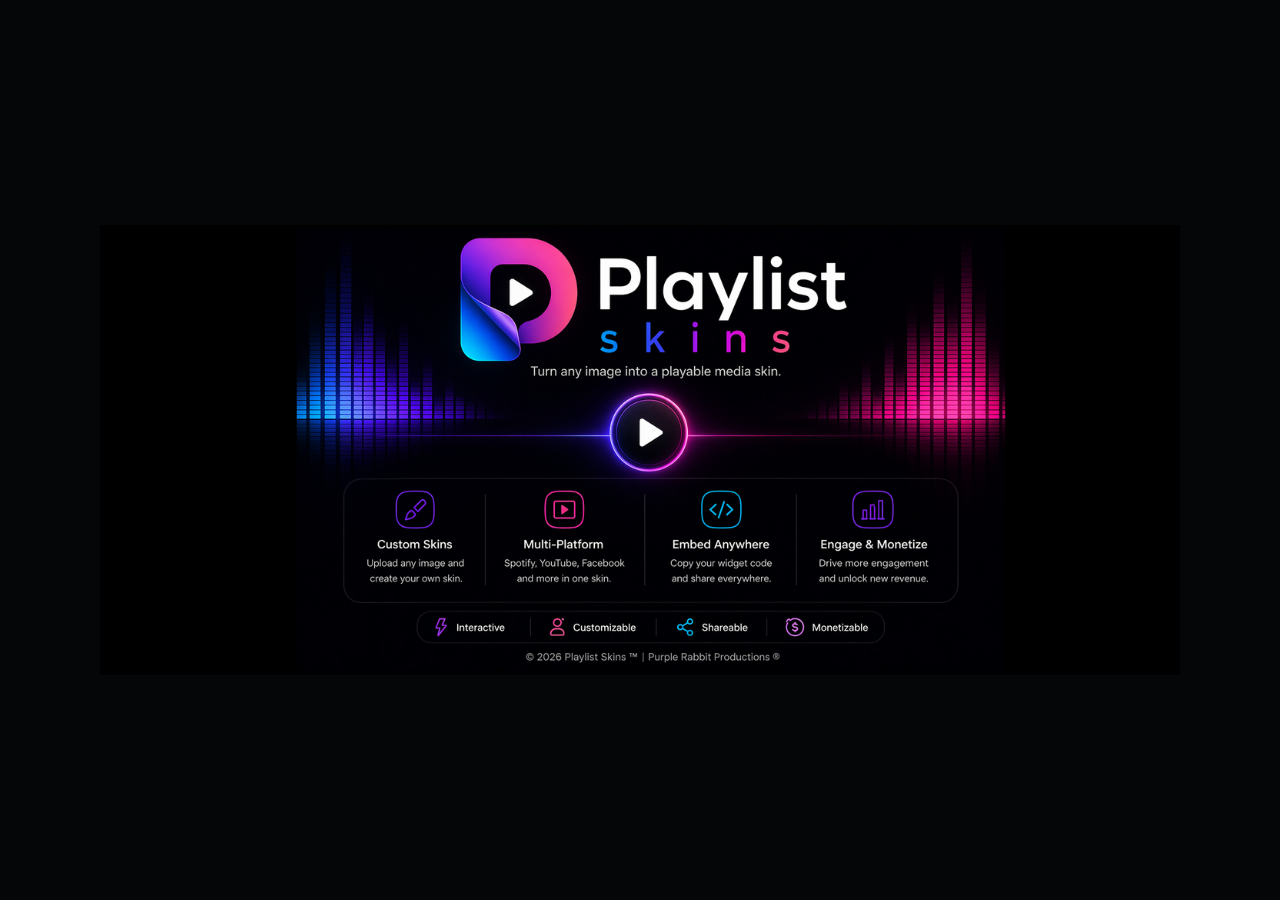
<file: banner.html>
<!DOCTYPE html>
<html lang="en">
<head>
  <meta charset="UTF-8" />
  <meta name="viewport" content="width=device-width, initial-scale=1.0"/>
  <title>Playlist Skins Banner</title>

  <style>
    body {
      margin: 0;
      background: #050607;
      display: flex;
      justify-content: center;
      align-items: center;
      height: 100vh;
    }

    img {
      width: 100%;
      max-width: 1080px;
      height: auto;
    }
  </style>
</head>

<body>

<img src="assets/banner.png" alt="Playlist Skins Banner">

</body>
</html>
</file>
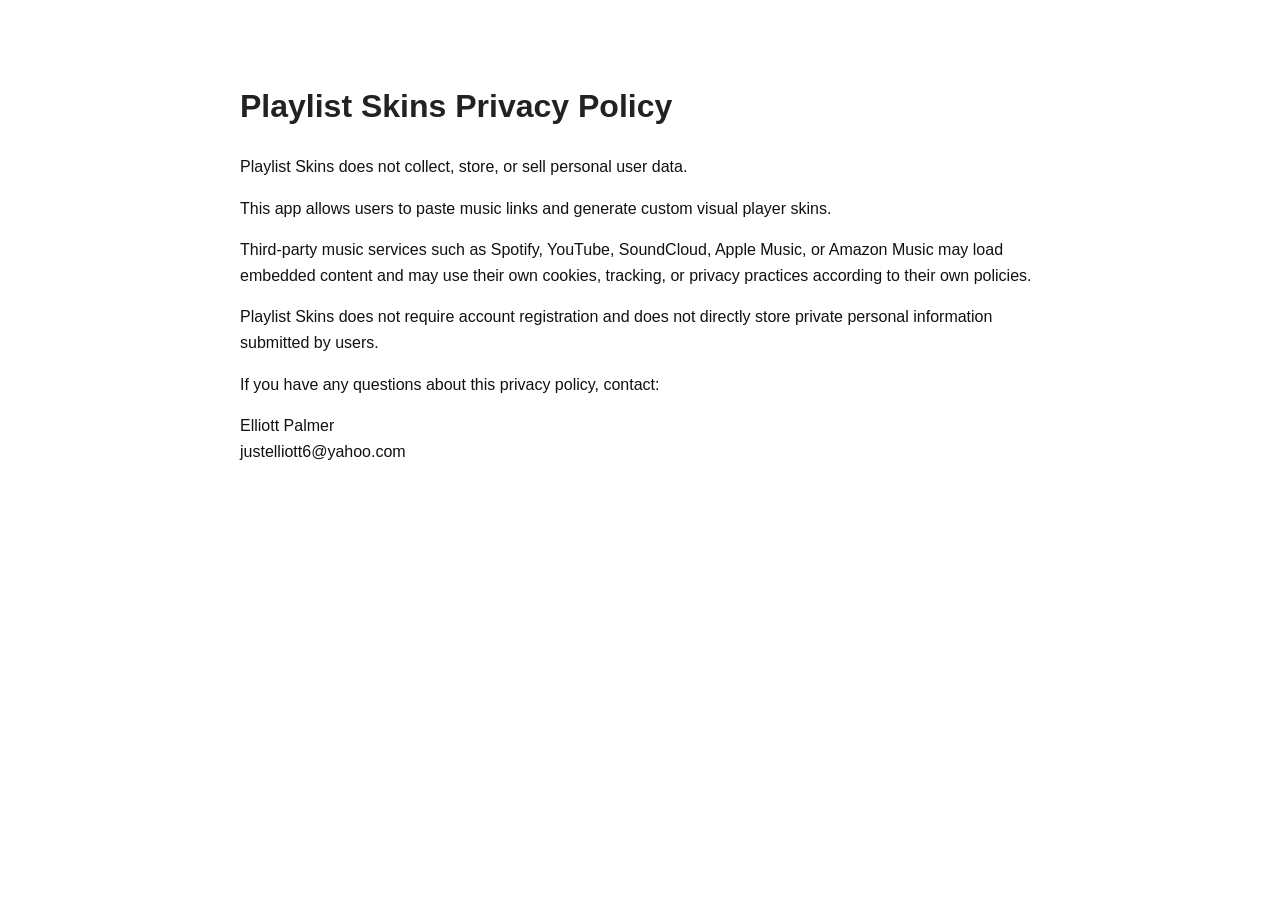
<file: privacy.html>
<!DOCTYPE html>
<html lang="en">
<head>
  <meta charset="UTF-8">
  <meta name="viewport" content="width=device-width, initial-scale=1.0">
  <title>Playlist Skins Privacy Policy</title>
  <style>
    body{
      font-family: Arial, sans-serif;
      max-width: 800px;
      margin: 40px auto;
      padding: 20px;
      line-height: 1.6;
      background: #ffffff;
      color: #111111;
    }
    h1{
      color: #222222;
    }
  </style>
</head>
<body>
  <h1>Playlist Skins Privacy Policy</h1>

  <p>Playlist Skins does not collect, store, or sell personal user data.</p>

  <p>This app allows users to paste music links and generate custom visual player skins.</p>

  <p>Third-party music services such as Spotify, YouTube, SoundCloud, Apple Music, or Amazon Music may load embedded content and may use their own cookies, tracking, or privacy practices according to their own policies.</p>

  <p>Playlist Skins does not require account registration and does not directly store private personal information submitted by users.</p>

  <p>If you have any questions about this privacy policy, contact:</p>

  <p>
    Elliott Palmer<br>
    justelliott6@yahoo.com
  </p>
</body>
</html>
</file>
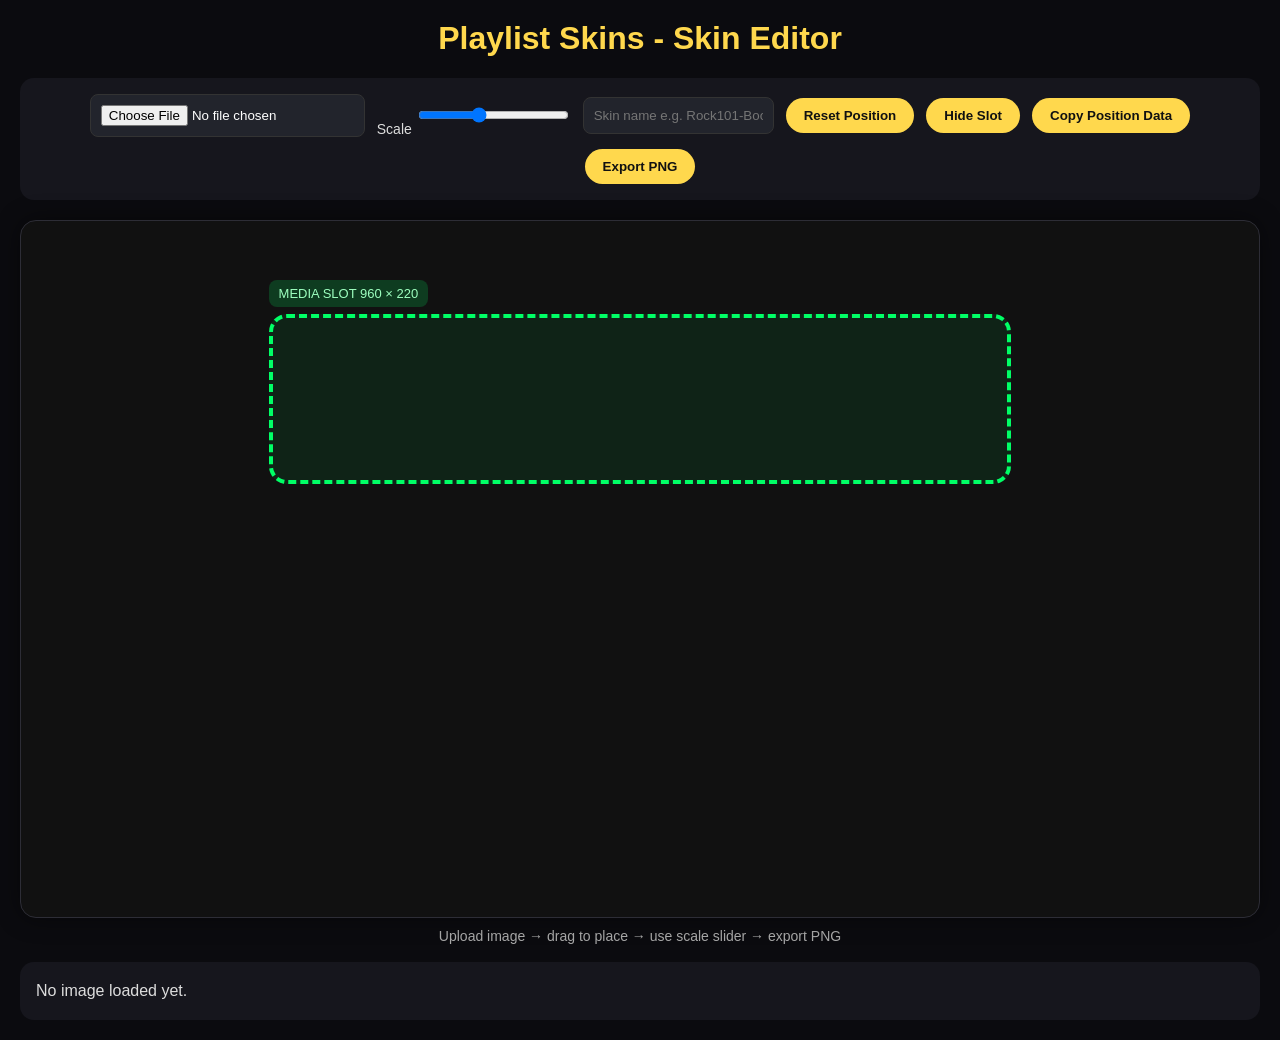
<file: skin-editor.html>
<!DOCTYPE html>
<html lang="en">
<head>
  <meta charset="UTF-8" />
  <meta name="viewport" content="width=device-width, initial-scale=1.0" />
  <title>Playlist Skins - Skin Editor</title>
  <style>
    * {
      box-sizing: border-box;
    }

    body {
      margin: 0;
      font-family: Arial, sans-serif;
      background: #0b0b0f;
      color: #fff;
      padding: 20px;
    }

    h1 {
      margin-top: 0;
      text-align: center;
      color: #ffd84d;
    }

    .wrap {
      max-width: 1400px;
      margin: 0 auto;
    }

    .controls {
      display: flex;
      flex-wrap: wrap;
      gap: 12px;
      justify-content: center;
      align-items: center;
      margin-bottom: 20px;
      background: #16161d;
      border-radius: 14px;
      padding: 16px;
    }

    .controls label {
      font-size: 14px;
      color: #ddd;
    }

    .controls input[type="file"],
    .controls input[type="range"],
    .controls input[type="text"] {
      background: #22242c;
      color: #fff;
      border: 1px solid #333;
      border-radius: 8px;
      padding: 10px;
    }

    .controls button {
      background: #ffd84d;
      color: #111;
      border: none;
      border-radius: 999px;
      padding: 10px 18px;
      font-weight: bold;
      cursor: pointer;
    }

    .controls button:hover {
      opacity: 0.92;
    }

    .editor-shell {
      display: flex;
      justify-content: center;
    }

    .canvas-wrap {
      position: relative;
      width: min(100%, 1600px);
      aspect-ratio: 1600 / 900;
      background: #111;
      border-radius: 16px;
      overflow: hidden;
      box-shadow: 0 0 25px rgba(0,0,0,0.45);
      border: 1px solid #2d2d36;
      touch-action: none;
    }

    #skinImage {
      position: absolute;
      left: 0;
      top: 0;
      transform-origin: top left;
      user-select: none;
      -webkit-user-drag: none;
      cursor: grab;
      max-width: none;
    }

    #skinImage.dragging {
      cursor: grabbing;
    }

    .slot-overlay {
      position: absolute;
      left: 20%;
      top: 13.3333%;
      width: 60%;
      height: 24.4444%;
      border: 4px dashed #00ff66;
      border-radius: 18px;
      background: rgba(0, 255, 102, 0.08);
      pointer-events: none;
    }

    .slot-label {
      position: absolute;
      left: 20%;
      top: calc(13.3333% - 34px);
      background: rgba(0, 255, 102, 0.18);
      color: #9dffbf;
      padding: 6px 10px;
      border-radius: 8px;
      font-size: 13px;
      pointer-events: none;
    }

    .readout {
      margin-top: 18px;
      background: #16161d;
      border-radius: 14px;
      padding: 16px;
      line-height: 1.6;
      color: #ddd;
      white-space: pre-wrap;
    }

    .tip {
      text-align: center;
      color: #aaa;
      margin-top: 10px;
      font-size: 14px;
    }

    .hidden {
      display: none;
    }

    @media (max-width: 900px) {
      .controls {
        flex-direction: column;
        align-items: stretch;
      }

      .controls > * {
        width: 100%;
      }
    }
  </style>
</head>
<body>
  <div class="wrap">
    <h1>Playlist Skins - Skin Editor</h1>

    <div class="controls">
      <input type="file" id="uploadImage" accept="image/*" />

      <label>
        Scale
        <input type="range" id="scaleRange" min="10" max="250" value="100" />
      </label>

      <input type="text" id="skinName" placeholder="Skin name e.g. Rock101-Boombox" />

      <button id="resetBtn">Reset Position</button>
      <button id="toggleSlotBtn">Hide Slot</button>
      <button id="saveDataBtn">Copy Position Data</button>
      <button id="exportBtn">Export PNG</button>
    </div>

    <div class="editor-shell">
      <div class="canvas-wrap" id="editorCanvas">
        <img id="skinImage" class="hidden" alt="Skin artwork" />
        <div class="slot-label" id="slotLabel">MEDIA SLOT 960 × 220</div>
        <div class="slot-overlay" id="slotOverlay"></div>
      </div>
    </div>

    <div class="tip">
      Upload image → drag to place → use scale slider → export PNG
    </div>

    <div class="readout" id="readout">No image loaded yet.</div>
  </div>

  <script>
    const uploadImage = document.getElementById("uploadImage");
    const skinImage = document.getElementById("skinImage");
    const scaleRange = document.getElementById("scaleRange");
    const resetBtn = document.getElementById("resetBtn");
    const toggleSlotBtn = document.getElementById("toggleSlotBtn");
    const saveDataBtn = document.getElementById("saveDataBtn");
    const exportBtn = document.getElementById("exportBtn");
    const readout = document.getElementById("readout");
    const editorCanvas = document.getElementById("editorCanvas");
    const slotOverlay = document.getElementById("slotOverlay");
    const slotLabel = document.getElementById("slotLabel");
    const skinName = document.getElementById("skinName");

    let posX = 0;
    let posY = 0;
    let scale = 1;
    let isDragging = false;
    let startX = 0;
    let startY = 0;
    let loaded = false;
    let slotVisible = true;

    const templateWidth = 1600;
    const templateHeight = 900;

    function updateImageTransform() {
      skinImage.style.transform = `translate(${posX}px, ${posY}px) scale(${scale})`;
      updateReadout();
    }

    function updateReadout() {
      if (!loaded) {
        readout.textContent = "No image loaded yet.";
        return;
      }

      const data = {
        skinName: skinName.value || "unnamed-skin",
        imageX: Math.round(posX),
        imageY: Math.round(posY),
        imageScale: Number(scale.toFixed(3)),
        canvasWidth: templateWidth,
        canvasHeight: templateHeight,
        slotX: 320,
        slotY: 120,
        slotWidth: 960,
        slotHeight: 220
      };

      readout.textContent = JSON.stringify(data, null, 2);
    }

    uploadImage.addEventListener("change", (e) => {
      const file = e.target.files[0];
      if (!file) return;

      const reader = new FileReader();
      reader.onload = function(evt) {
        skinImage.src = evt.target.result;
        skinImage.onload = function() {
          loaded = true;
          skinImage.classList.remove("hidden");
          posX = 0;
          posY = 0;
          scale = 1;
          scaleRange.value = 100;
          updateImageTransform();
        };
      };
      reader.readAsDataURL(file);
    });

    scaleRange.addEventListener("input", () => {
      scale = Number(scaleRange.value) / 100;
      updateImageTransform();
    });

    resetBtn.addEventListener("click", () => {
      posX = 0;
      posY = 0;
      scale = 1;
      scaleRange.value = 100;
      updateImageTransform();
    });

    toggleSlotBtn.addEventListener("click", () => {
      slotVisible = !slotVisible;
      slotOverlay.style.display = slotVisible ? "block" : "none";
      slotLabel.style.display = slotVisible ? "block" : "none";
      toggleSlotBtn.textContent = slotVisible ? "Hide Slot" : "Show Slot";
    });

    saveDataBtn.addEventListener("click", async () => {
      if (!loaded) return;
      const text = readout.textContent;
      try {
        await navigator.clipboard.writeText(text);
        saveDataBtn.textContent = "Copied";
        setTimeout(() => {
          saveDataBtn.textContent = "Copy Position Data";
        }, 1200);
      } catch {
        alert("Could not copy. Select and copy the text manually.");
      }
    });

    exportBtn.addEventListener("click", () => {
      if (!loaded) {
        alert("Upload an image first.");
        return;
      }

      const exportCanvas = document.createElement("canvas");
      exportCanvas.width = templateWidth;
      exportCanvas.height = templateHeight;
      const ctx = exportCanvas.getContext("2d");

      const img = new Image();
      img.onload = function() {
        const drawWidth = img.width * scale;
        const drawHeight = img.height * scale;
        ctx.clearRect(0, 0, templateWidth, templateHeight);
        ctx.drawImage(img, posX, posY, drawWidth, drawHeight);

        const link = document.createElement("a");
        const fileBase = (skinName.value || "playlist-skin").trim();
        link.download = `${fileBase}.png`;
        link.href = exportCanvas.toDataURL("image/png");
        link.click();
      };
      img.src = skinImage.src;
    });

    function getPoint(event) {
      if (event.touches && event.touches.length > 0) {
        return { x: event.touches[0].clientX, y: event.touches[0].clientY };
      }
      return { x: event.clientX, y: event.clientY };
    }

    function startDrag(event) {
      if (!loaded) return;
      event.preventDefault();
      isDragging = true;
      skinImage.classList.add("dragging");
      const point = getPoint(event);
      startX = point.x - posX;
      startY = point.y - posY;
    }

    function dragImage(event) {
      if (!isDragging || !loaded) return;
      event.preventDefault();
      const point = getPoint(event);
      posX = point.x - startX;
      posY = point.y - startY;
      updateImageTransform();
    }

    function endDrag() {
      isDragging = false;
      skinImage.classList.remove("dragging");
    }

    skinImage.addEventListener("mousedown", startDrag);
    window.addEventListener("mousemove", dragImage);
    window.addEventListener("mouseup", endDrag);

    skinImage.addEventListener("touchstart", startDrag, { passive: false });
    window.addEventListener("touchmove", dragImage, { passive: false });
    window.addEventListener("touchend", endDrag);

    skinName.addEventListener("input", updateReadout);
  </script>
</body>
</html>
</file>
